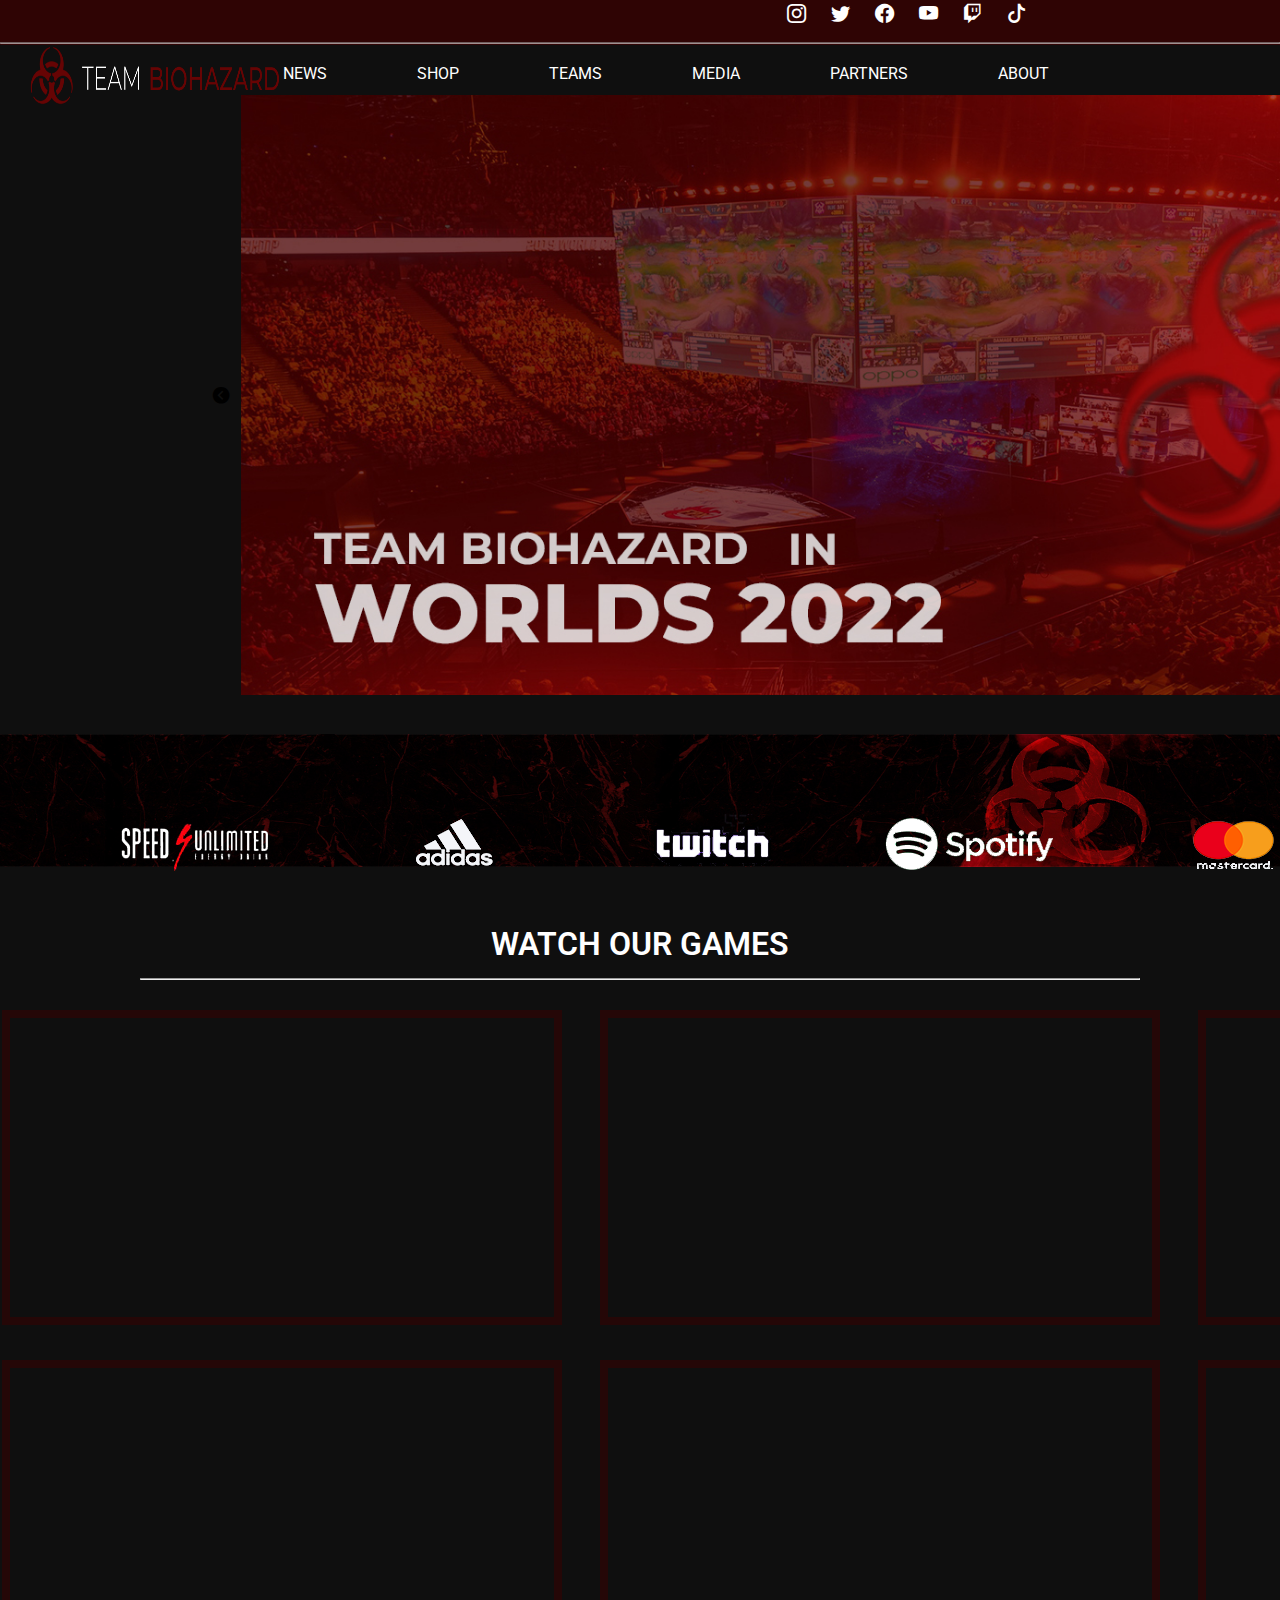
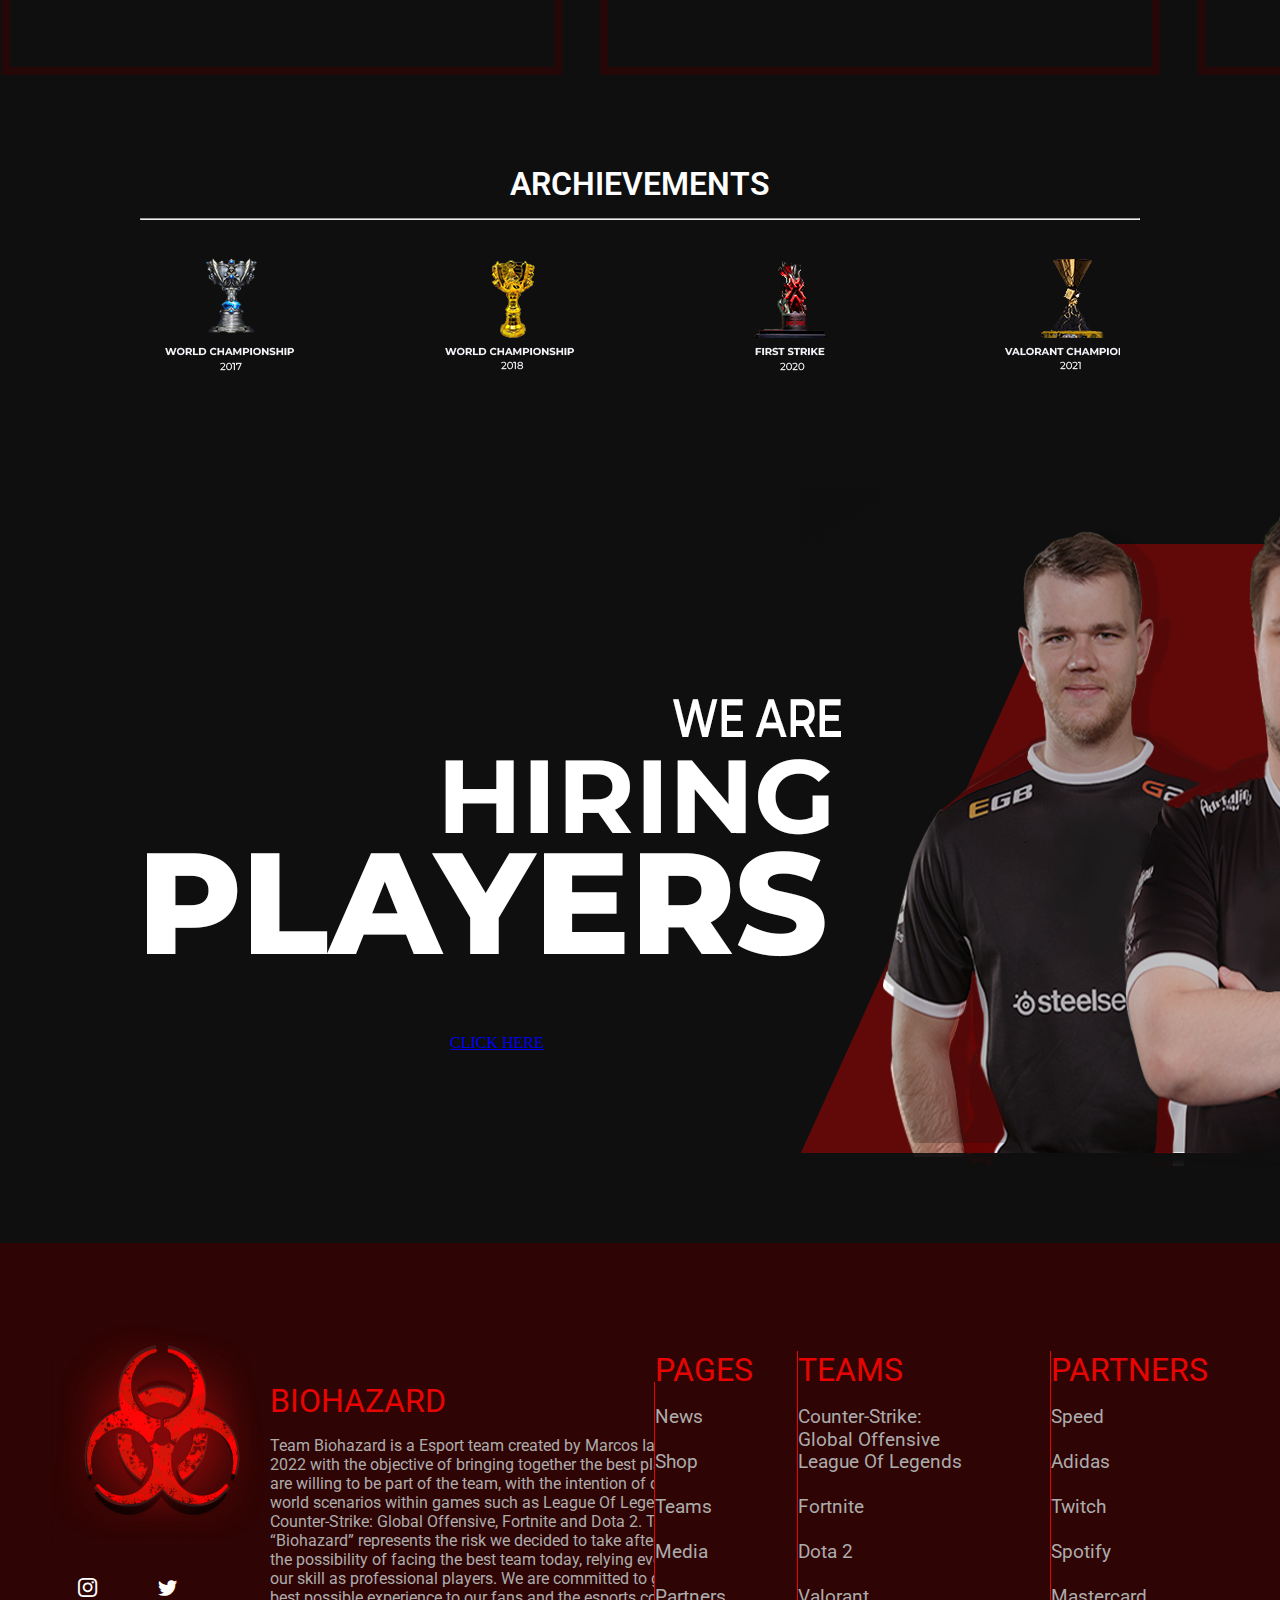
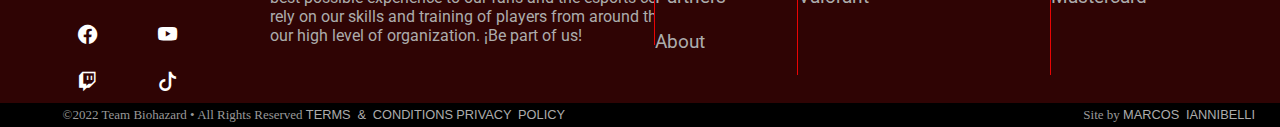
<file: index.html>
<!DOCTYPE html>
<html lang="en">
<head>
    <meta charset="UTF-8">
    <meta http-equiv="X-UA-Compatible" content="IE=edge">
    <meta name="viewport" content="width=device-width, initial-scale=1.0">
    <title>Team Biohazard</title>
    <!-- Bootstrap CSS only & ICONS -->
    <link rel="stylesheet" href="https://cdn.jsdelivr.net/npm/bootstrap-icons@1.8.3/font/bootstrap-icons.css">
    <link href="https://cdn.jsdelivr.net/npm/bootstrap@5.2.0-beta1/dist/css/bootstrap.min.css" rel="stylesheet" integrity="sha384-0evHe/X+R7YkIZDRvuzKMRqM+OrBnVFBL6DOitfPri4tjfHxaWutUpFmBp4vmVor" crossorigin="anonymous">
    <!-- GOOGLE FONTS -->
    <link rel="preconnect" href="https://fonts.googleapis.com">
    <link rel="preconnect" href="https://fonts.gstatic.com" crossorigin>
    <link href="https://fonts.googleapis.com/css2?family=Roboto:wght@500&display=swap" rel="stylesheet">
    <link href='https://unpkg.com/boxicons@2.1.2/css/boxicons.min.css' rel='stylesheet'>
    <link rel="preconnect" href="https://fonts.googleapis.com">
    <link rel="preconnect" href="https://fonts.gstatic.com" crossorigin>
    <link href="https://fonts.googleapis.com/css2?family=Roboto+Condensed:wght@300&display=swap" rel="stylesheet">
    <!-- Main CSS only -->  
<link rel="stylesheet" href="./main.css">
</head>
<body>
   
<header class="global-header-container">
 <div class="global-header-media">
    <div class="media">
<ul class="icons">
    <a href="https://www.instagram.com"><i class="bi bi-instagram"></i></a>
    <a href="https://twitter.com/?lang=es"><i class="bi bi-twitter"></i></a>
    <a href="https://www.facebook.com"><i class="bi bi-facebook"></i></a>
    <a href="https://www.youtube.com"><i class="bi bi-youtube"></i></a>
    <a href="https://www.twitch.tv"><i class="bi bi-twitch"></i></a>
    <a href="https://www.tiktok.com/"><i class="bi bi-tiktok"></i></a>
</ul>
     </div>
 </div>
<hr class="separate">
<div class="logocontainer">
<a class="aLogo" href="./index.html"><img class="logo" src="./imgs/Logo.png"></a>
</div>

<nav class="buttoms_menu">
    <ul class="ulMain">
        <li class="liMain"><a href="./news.html">NEWS</a></li>
        <li class="liMain"><a href="./shop.html">SHOP</a></li>
        <li class="liMain"><a href="./teams.html">TEAMS</a></li>
        <li class="liMain"><a href="./media.html">MEDIA</a></li>
        <li class="liMain"><a href="./partners.html">PARTNERS</a></li>
        <li class="liMain"><a href="./about.html">ABOUT</a></li>
    </ul>
</nav>
</header>

<section class="slider">
    <div class="slider__container container">
        <div class="slider__arrow"><i class='bx bxs-chevron-left-circle' id="before" ></i></div>

        <section class="slider__body slider__body--show" data-id="1">
            <figure class="slider__picture">
                <img src="./imgs/Banner1.jpg" class="slider__img">
            </figure>
        </section>

        <section class="slider__body" data-id="2">
            <figure class="slider__picture">
                <img src="./imgs/Banner2.jpg" class="slider__img">
            </figure>
        </section>

        <section class="slider__body" data-id="3">
            <figure class="slider__picture">
                <img src="./imgs/Banner3.jpg" class="slider__img">
            </figure>
        </section>

        

        <div class="slider__arrow"><i class='bx bxs-chevron-right-circle' id="next"></i></div>
    </div>
</section>

<article class="sponsor">
    <img src="./imgs/sponsors.jpg" class="sponsors__img">
    <div class="sponsors_container">
    <ul class="sponsors">
        <li class="imgsponsors"><img src="./imgs/sponsor1.png"></li>
        <li class="imgsponsors"><img src="./imgs/sponsor2.png"></li>
        <li class="imgsponsors"><img src="./imgs/sponsor3.png"></li>
        <li class="imgsponsors"><img src="./imgs/sponsor4.png"></li>
        <li class="imgsponsors"><img src="./imgs/sponsor5.png"></li>
    </ul>
    </div>
</article>

<section class="videos">
        <div class="videostext">
            <h3 class="h3text">WATCH OUR GAMES</h3>
        </div>
        <hr class="hrbody">
        <div class="videosyt">
            <div class="videosmedia_container">
            <iframe class="videosmedia" width="560" height="315" src="https://www.youtube.com/embed/iyttCuw_MFk" title="YouTube video player" frameborder="0" allow="accelerometer; autoplay; clipboard-write; encrypted-media; gyroscope; picture-in-picture" allowfullscreen></iframe>
            <iframe class="videosmedia" width="560" height="315" src="https://www.youtube.com/embed/XrDvR5a_db4" title="YouTube video player" frameborder="0" allow="accelerometer; autoplay; clipboard-write; encrypted-media; gyroscope; picture-in-picture" allowfullscreen></iframe>
            <iframe class="videosmedia" width="560" height="315" src="https://www.youtube.com/embed/yeUXmiZPs7c" title="YouTube video player" frameborder="0" allow="accelerometer; autoplay; clipboard-write; encrypted-media; gyroscope; picture-in-picture" allowfullscreen></iframe>
            <iframe class="videosmedia" width="560" height="315" src="https://www.youtube.com/embed/bXFlyx1qKwo" title="YouTube video player" frameborder="0" allow="accelerometer; autoplay; clipboard-write; encrypted-media; gyroscope; picture-in-picture" allowfullscreen></iframe>
            <iframe class="videosmedia" width="560" height="315" src="https://www.youtube.com/embed/EXuqhgghPuA" title="YouTube video player" frameborder="0" allow="accelerometer; autoplay; clipboard-write; encrypted-media; gyroscope; picture-in-picture" allowfullscreen></iframe>
            <iframe class="videosmedia" width="560" height="315" src="https://www.youtube.com/embed/iH3QfnxAT30" title="YouTube video player" frameborder="0" allow="accelerometer; autoplay; clipboard-write; encrypted-media; gyroscope; picture-in-picture" allowfullscreen></iframe>
            </div>
        </div>
</section>

<section class="archievements">
        <div class="archievementstext">
            <h3 class="h3text">ARCHIEVEMENTS</h3>
        </div>
        <hr class="hrbody">
        <div class="archievements_container">
            <div class="archievement_track">
                <div class="slidearchievement">
                    <img src="./imgs/Archievement1.png" class="archievementimg">
                </div>
                <div class="slidearchievement">
                    <img src="./imgs/Archievement2.png" class="archievementimg">
                </div>
                <div class="slidearchievement">
                    <img src="./imgs/Archievement3.png" class="archievementimg">
                </div>
                <div class="slidearchievement">
                    <img src="./imgs/Archievement4.png" class="archievementimg">
                </div>
                <div class="slidearchievement">
                    <img src="./imgs/Archievement5.png" class="archievementimg">
                </div>
                <div class="slidearchievement">
                    <img src="./imgs/Archievement6.png" class="archievementimg">
                </div>
                <div class="slidearchievement">
                    <img src="./imgs/Archievement7.png" class="archievementimg">
                </div>
                <div class="slidearchievement">
                    <img src="./imgs/Archievement8.png" class="archievementimg">
                </div>
                <div class="slidearchievement">
                    <img src="./imgs/Archievement9.png" class="archievementimg">
                </div>
                <div class="slidearchievement">
                    <img src="./imgs/Archievement10.png" class="archievementimg">
                </div>
            </div>
            </div>
        </div>
</section>

<section class="players">
    <div class="players_container">
        <img src="./imgs/hiringplayers.png">
        <div class="button_container">
            <a href="https://google.com.ar" class="btn btn-dark" role="button">CLICK HERE</a>
        </div>
    </div>
</section>

<footer class="footer">
    <div class="footer_main">
        <div class="footer_content">
            <div class="footer_logo">
            <img src="./imgs/logoform.png" class="logoform">
            <div class="mediafooter">
                <ul class="iconsfooter">
                    <a href="https://www.instagram.com"><i class="bi bi-instagram"></i></a>
                    <a href="https://twitter.com/?lang=es"><i class="bi bi-twitter"></i></a>
                    <a href="https://www.facebook.com"><i class="bi bi-facebook"></i></a>
                    <a href="https://www.youtube.com"><i class="bi bi-youtube"></i></a>
                    <a href="https://www.twitch.tv"><i class="bi bi-twitch"></i></a>
                    <a href="https://www.tiktok.com/"><i class="bi bi-tiktok"></i></a>
                </ul>
            </div>
            </div>
            <div class="footertext v-line">
                <h3 class="footertittle">BIOHAZARD</h3>
                <ul class="footerul">
                    <p>Team Biohazard is a Esport team created by Marcos Iannibelli in 2022 with the objective of bringing together the best players who are willing to be part of the team, with the intention of competing in world scenarios within games such as League Of Legends, Valorant, Counter-Strike: Global Offensive, Fortnite and Dota 2. 
                        The name “Biohazard” represents the risk we decided to take after looking for the possibility of facing the best team today, relying even more on our skill as professional players.  
                        We are committed to giving the best possible experience to our fans and the esports community, we rely on our skills and training of players from around the world and our high level of organization.
                        ¡Be part of us!</p>
                </ul>
            </div>
            <div class="footertext v-line">
                <h3 class="footertittle">PAGES</h3>
                <ul class="footerul">
                    <li><a href="./news.html">News</a></li>
                    <li><a href="./shop.html">Shop</a></li>
                    <li><a href="./teams.html">Teams</a></li>
                    <li><a href="./media.html">Media</a></li>
                    <li><a href="./partners.html">Partners</a></li>
                    <li><a href="./about.html">About</a></li>
                </ul>
            </div>
            <div class="footertext v-line">
                <h3 class="footertittle">TEAMS</h3>
                <ul class="footerul">
                    <li><a href="#">Counter-Strike: Global Offensive</a></li>
                    <li><a href="#">League Of Legends</a></li>
                    <li><a href="#">Fortnite</a></li>
                    <li><a href="#">Dota 2</a></li>
                    <li><a href="#">Valorant</a></li>
                    <li><a href="#"> </a></li>
                </ul>
            </div>
            <div class="footertext">
                <h3 class="footertittle">PARTNERS</h3>
                <ul class="footerul">
                    <li><a href="https://www.speed-unlimited.com.ar">Speed</a></li>
                    <li><a href="https://www.adidas.com.ar">Adidas</a></li>
                    <li><a href="https://www.twitch.tv">Twitch</a></li>
                    <li><a href="https://www.spotify.com">Spotify</a></li>
                    <li><a href="https://www.mastercard.com">Mastercard</a></li>
                    <li><a href="#"> </a></li>
                </ul>
            </div>
    </div>
</footer>

<div class="tail">
    <div class="tail_container">
        <div class="ptail">
    <p>
        <span>©2022 Team Biohazard • All Rights Reserved</span>
        <span><a href="https:/google.com">Terms & Conditions</a></span>
        <span><a href="https:/google.com">Privacy Policy</a></span>
    </p>
        </div>
        <div class="ptail2">
       <p><span>Site by <a href="https:/google.com.ar">Marcos Iannibelli</a></span></p>
        </div>
    </div>
</div>



    <!-- Main JavaScript  -->
<script src="./slider.js"></script>
    <!-- JavaScript Bundle with Popper -->
<script src="https://cdn.jsdelivr.net/npm/bootstrap@5.2.0-beta1/dist/js/bootstrap.bundle.min.js" integrity="sha384-pprn3073KE6tl6bjs2QrFaJGz5/SUsLqktiwsUTF55Jfv3qYSDhgCecCxMW52nD2" crossorigin="anonymous"></script>
</body>
</html>
</file>
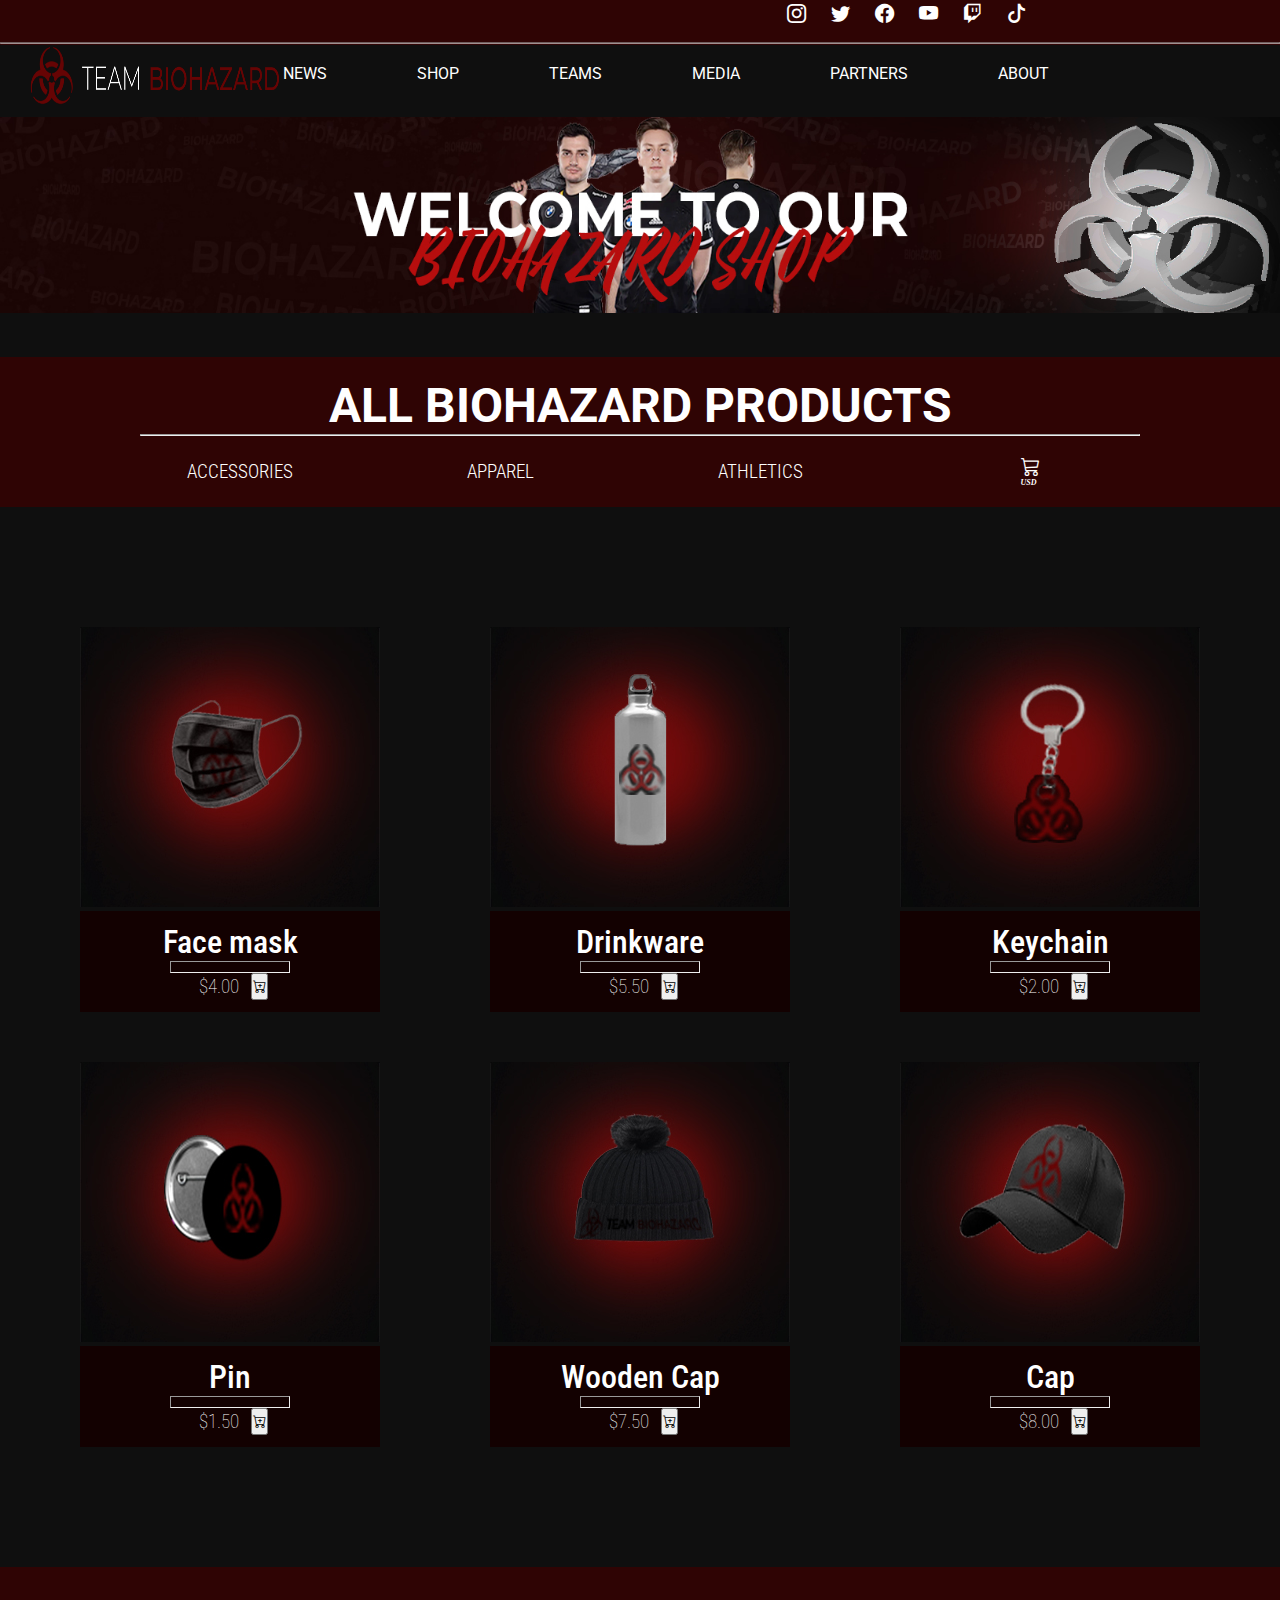
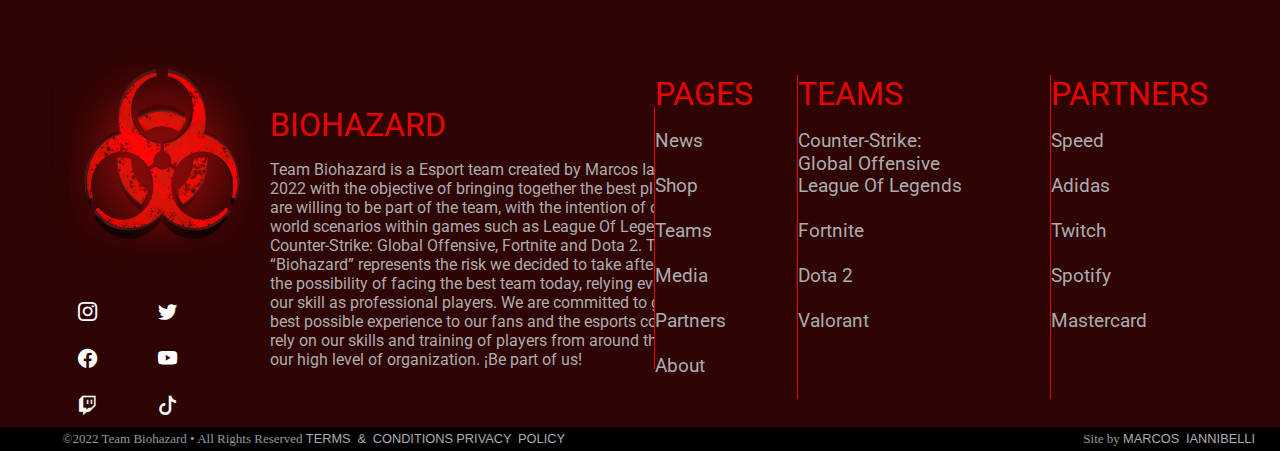
<file: products/accessories.html>
<!DOCTYPE html>
<html lang="en">
<head>
    <meta charset="UTF-8">
    <meta http-equiv="X-UA-Compatible" content="IE=edge">
    <meta name="viewport" content="width=device-width, initial-scale=1.0">
    <title>Accessories</title>
    <!-- Bootstrap CSS only & ICONS -->
    <link rel="stylesheet" href="https://cdn.jsdelivr.net/npm/bootstrap-icons@1.8.3/font/bootstrap-icons.css">
    <link href="https://cdn.jsdelivr.net/npm/bootstrap@5.2.0-beta1/dist/css/bootstrap.min.css" rel="stylesheet" integrity="sha384-0evHe/X+R7YkIZDRvuzKMRqM+OrBnVFBL6DOitfPri4tjfHxaWutUpFmBp4vmVor" crossorigin="anonymous">
    <!-- GOOGLE FONTS -->
    <link rel="preconnect" href="https://fonts.googleapis.com">
    <link rel="preconnect" href="https://fonts.gstatic.com" crossorigin>
    <link href="https://fonts.googleapis.com/css2?family=Roboto:wght@500&display=swap" rel="stylesheet">
    <link href='https://unpkg.com/boxicons@2.1.2/css/boxicons.min.css' rel='stylesheet'>
    <link rel="preconnect" href="https://fonts.googleapis.com">
    <link rel="preconnect" href="https://fonts.gstatic.com" crossorigin>
    <link href="https://fonts.googleapis.com/css2?family=Roboto+Condensed:wght@300&display=swap" rel="stylesheet">
    <!-- Main CSS only -->  
<link rel="stylesheet" href="../main.css">
</head>
<body>
   
<header class="global-header-container">
 <div class="global-header-media">
    <div class="media">
<ul class="icons">
    <a href="https://www.instagram.com"><i class="bi bi-instagram"></i></a>
    <a href="https://twitter.com/?lang=es"><i class="bi bi-twitter"></i></a>
    <a href="https://www.facebook.com"><i class="bi bi-facebook"></i></a>
    <a href="https://www.youtube.com"><i class="bi bi-youtube"></i></a>
    <a href="https://www.twitch.tv"><i class="bi bi-twitch"></i></a>
    <a href="https://www.tiktok.com/"><i class="bi bi-tiktok"></i></a>
</ul>
     </div>
 </div>
<hr class="separate">
<div class="logocontainer">
<a class="aLogo" href="../index.html"><img class="logo" src="../imgs/Logo.png"></a>
</div>

<nav class="buttoms_menu">
    <ul class="ulMain">
        <li class="liMain"><a href="../news.html">NEWS</a></li>
        <li class="liMain"><a href="../shop.html">SHOP</a></li>
        <li class="liMain"><a href="../teams.html">TEAMS</a></li>
        <li class="liMain"><a href="../media.html">MEDIA</a></li>
        <li class="liMain"><a href="../partners.html">PARTNERS</a></li>
        <li class="liMain"><a href="../about.html">ABOUT</a></li>
    </ul>
</nav>
</header>

<section class="preshop">
    <div class="shopimg">
        <img src="../imgs/Preshop.jpg">
    </div>
</section>

<section class="shop">
    <div class="shop_container">
        <div class="prefilter">
            <h2>ALL BIOHAZARD PRODUCTS</h2>
            <hr class="hrbody">
        </div>

        <div class="filter">
            <a class="type_filter" href="../products/accessories.html">ACCESSORIES</a>
            <a class="type_filter" href="../products/apparel.html">APPAREL</a>
            <a class="type_filter" href="../products/athletics.html">ATHLETICS</a>

 
            <div class="minicart">
                <i class="bi bi-cart3"><h4>USD</h4></i>
            </div>
        </div>
        
    </div>
</section>

<main class="products">
    <ul class="ulProducts">
            <li class="prodductimg">
                <div class="hiddencontent2">
                    <h4>Stay safe and cool with an BZ face mask.</h4>
                    <h4>100% Polyester inlayed with cotton</h4>
                    <h4>Adjustable string straps on each size</h4>
                    <h4>One size fits all</h4>
                    <h4>Stays on while talking</h4>
                </div>
            <img src="../imgs/Facemask.jpg">
            <div class="tittleproduct">
                <h2>Face mask</h2>
                <hr class="hrshop">
                <div class="price">
                <h4>$4.00</h4>
                <button type="button" class="btn btn-dark"><i class="bi bi-cart-plus"></i></button>
                </div>
            </div>
        </li>
        <li class="prodductimg">
            <div class="hiddencontent2">
                <h4>High quality drinkware.</h4>
                <h4>Include BZ Esports logo</h4>
                <h4>Metal and soft PVC</h4>
                <h4>Customizable color</h4>
            </div>
            <img src="../imgs/Drinkware.jpg">
            <div class="tittleproduct">
                <h2>Drinkware</h2>
                <hr class="hrshop">
                <div class="price">
                <h4>$5.50</h4>
                <button type="button" class="btn btn-dark"><i class="bi bi-cart-plus"></i></button>
                </div>
            </div>
        </li>
        <li class="prodductimg">
            <div class="hiddencontent2">
                <h4>High quality keychain.</h4>
                <h4>Include BZ Esports logo</h4>
                <h4>Metal and soft PVC</h4>
                <h4>Customizable color</h4>
            </div>
            <img src="../imgs/Keychain.jpg">
            <div class="tittleproduct">
                <h2>Keychain</h2>
                <hr class="hrshop">
                <div class="price">
                <h4>$2.00</h4>
                <button type="button" class="btn btn-dark"><i class="bi bi-cart-plus"></i></button>
                </div>
            </div>
        </li>
        <li class="prodductimg">
            <div class="hiddencontent2">
                <h4>High quality pin.</h4>
                <h4>Include BZ Esports logo</h4>
                <h4>Metal and soft PVC</h4>
                <h4>Customizable color</h4>
            </div>
            <img src="../imgs/Pin.jpg">
            <div class="tittleproduct">
                <h2>Pin</h2>
                <hr class="hrshop">
                <div class="price">
                <h4>$1.50</h4>
                <button type="button" class="btn btn-dark"><i class="bi bi-cart-plus"></i></button>
                </div>
            </div>
        </li>
        <li class="prodductimg">
            <div class="hiddencontent2">
                <h4>Keep your head warm by this wooden cap in pure sunflower softness!</h4>
                <h4>Everyone deserves its own daily dose of OG love. They’re so comfy!</h4>
                <h4>Made with cotton</h4>
                <h4>Universal size</h4>
            </div>
            <img src="../imgs/Wooden cap.jpg">
            <div class="tittleproduct">
                <h2>Wooden Cap</h2>
                <hr class="hrshop">
                <div class="price">
                <h4>$7.50</h4>
                <button type="button" class="btn btn-dark"><i class="bi bi-cart-plus"></i></button>
                </div>
            </div>
        </li>
        <li class="prodductimg">
            <div class="hiddencontent2">
                <h4>Enjoy our cap that we use to play in summer!</h4>
                <h4>Laser perforations strategically optimize breathability on the front and side panels</h4>
                <h4>Made with recycled polyester fibers</h4>
                <h4>Adjustable size</h4>
            </div>
            <img src="../imgs/Cap.jpg">
            <div class="tittleproduct">
                <h2>Cap</h2>
                <hr class="hrshop">
                <div class="price">
                <h4>$8.00</h4>
                <button type="button" class="btn btn-dark"><i class="bi bi-cart-plus"></i></button>
                </div>
            </div>
        </li>
    </ul>
</main>

<footer class="footer">
    <div class="footer_main">
        <div class="footer_content">
            <div class="footer_logo">
            <img src="../imgs/logoform.png" class="logoform">
            <div class="mediafooter">
                <ul class="iconsfooter">
                    <a href="https://www.instagram.com"><i class="bi bi-instagram"></i></a>
                    <a href="https://twitter.com/?lang=es"><i class="bi bi-twitter"></i></a>
                    <a href="https://www.facebook.com"><i class="bi bi-facebook"></i></a>
                    <a href="https://www.youtube.com"><i class="bi bi-youtube"></i></a>
                    <a href="https://www.twitch.tv"><i class="bi bi-twitch"></i></a>
                    <a href="https://www.tiktok.com/"><i class="bi bi-tiktok"></i></a>
                </ul>
            </div>
            </div>
            <div class="footertext v-line">
                <h3 class="footertittle">BIOHAZARD</h3>
                <ul class="footerul">
                    <p>Team Biohazard is a Esport team created by Marcos Iannibelli in 2022 with the objective of bringing together the best players who are willing to be part of the team, with the intention of competing in world scenarios within games such as League Of Legends, Valorant, Counter-Strike: Global Offensive, Fortnite and Dota 2. 
                        The name “Biohazard” represents the risk we decided to take after looking for the possibility of facing the best team today, relying even more on our skill as professional players.  
                        We are committed to giving the best possible experience to our fans and the esports community, we rely on our skills and training of players from around the world and our high level of organization.
                        ¡Be part of us!</p>
                </ul>
            </div>
            <div class="footertext v-line">
                <h3 class="footertittle">PAGES</h3>
                <ul class="footerul">
                    <li><a href="../news.html">News</a></li>
                    <li><a href="../shop.html">Shop</a></li>
                    <li><a href="../teams.html">Teams</a></li>
                    <li><a href="../media.html">Media</a></li>
                    <li><a href="../partners.html">Partners</a></li>
                    <li><a href="../about.html">About</a></li>
                </ul>
            </div>
            <div class="footertext v-line">
                <h3 class="footertittle">TEAMS</h3>
                <ul class="footerul">
                    <li><a href="#">Counter-Strike: Global Offensive</a></li>
                    <li><a href="#">League Of Legends</a></li>
                    <li><a href="#">Fortnite</a></li>
                    <li><a href="#">Dota 2</a></li>
                    <li><a href="#">Valorant</a></li>
                    <li><a href="#"> </a></li>
                </ul>
            </div>
            <div class="footertext">
                <h3 class="footertittle">PARTNERS</h3>
                <ul class="footerul">
                    <li><a href="https://www.speed-unlimited.com.ar">Speed</a></li>
                    <li><a href="https://www.adidas.com.ar">Adidas</a></li>
                    <li><a href="https://www.twitch.tv">Twitch</a></li>
                    <li><a href="https://www.spotify.com">Spotify</a></li>
                    <li><a href="https://www.mastercard.com">Mastercard</a></li>
                    <li><a href="#"> </a></li>
                </ul>
            </div>
    </div>
</footer>

<div class="tail">
    <div class="tail_container">
        <div class="ptail">
    <p>
        <span>©2022 Team Biohazard • All Rights Reserved</span>
        <span><a href="#">Terms & Conditions</a></span>
        <span><a href="#">Privacy Policy</a></span>
    </p>
        </div>
        <div class="ptail2">
       <p><span>Site by <a href="#">Marcos Iannibelli</a></span></p>
        </div>
    </div>
</div>


    <!-- Main JavaScript  -->
<script src="../slider.js"></script>
    <!-- JavaScript Bundle with Popper -->
<script src="https://cdn.jsdelivr.net/npm/bootstrap@5.2.0-beta1/dist/js/bootstrap.bundle.min.js" integrity="sha384-pprn3073KE6tl6bjs2QrFaJGz5/SUsLqktiwsUTF55Jfv3qYSDhgCecCxMW52nD2" crossorigin="anonymous"></script>
</body>
</html>
</file>
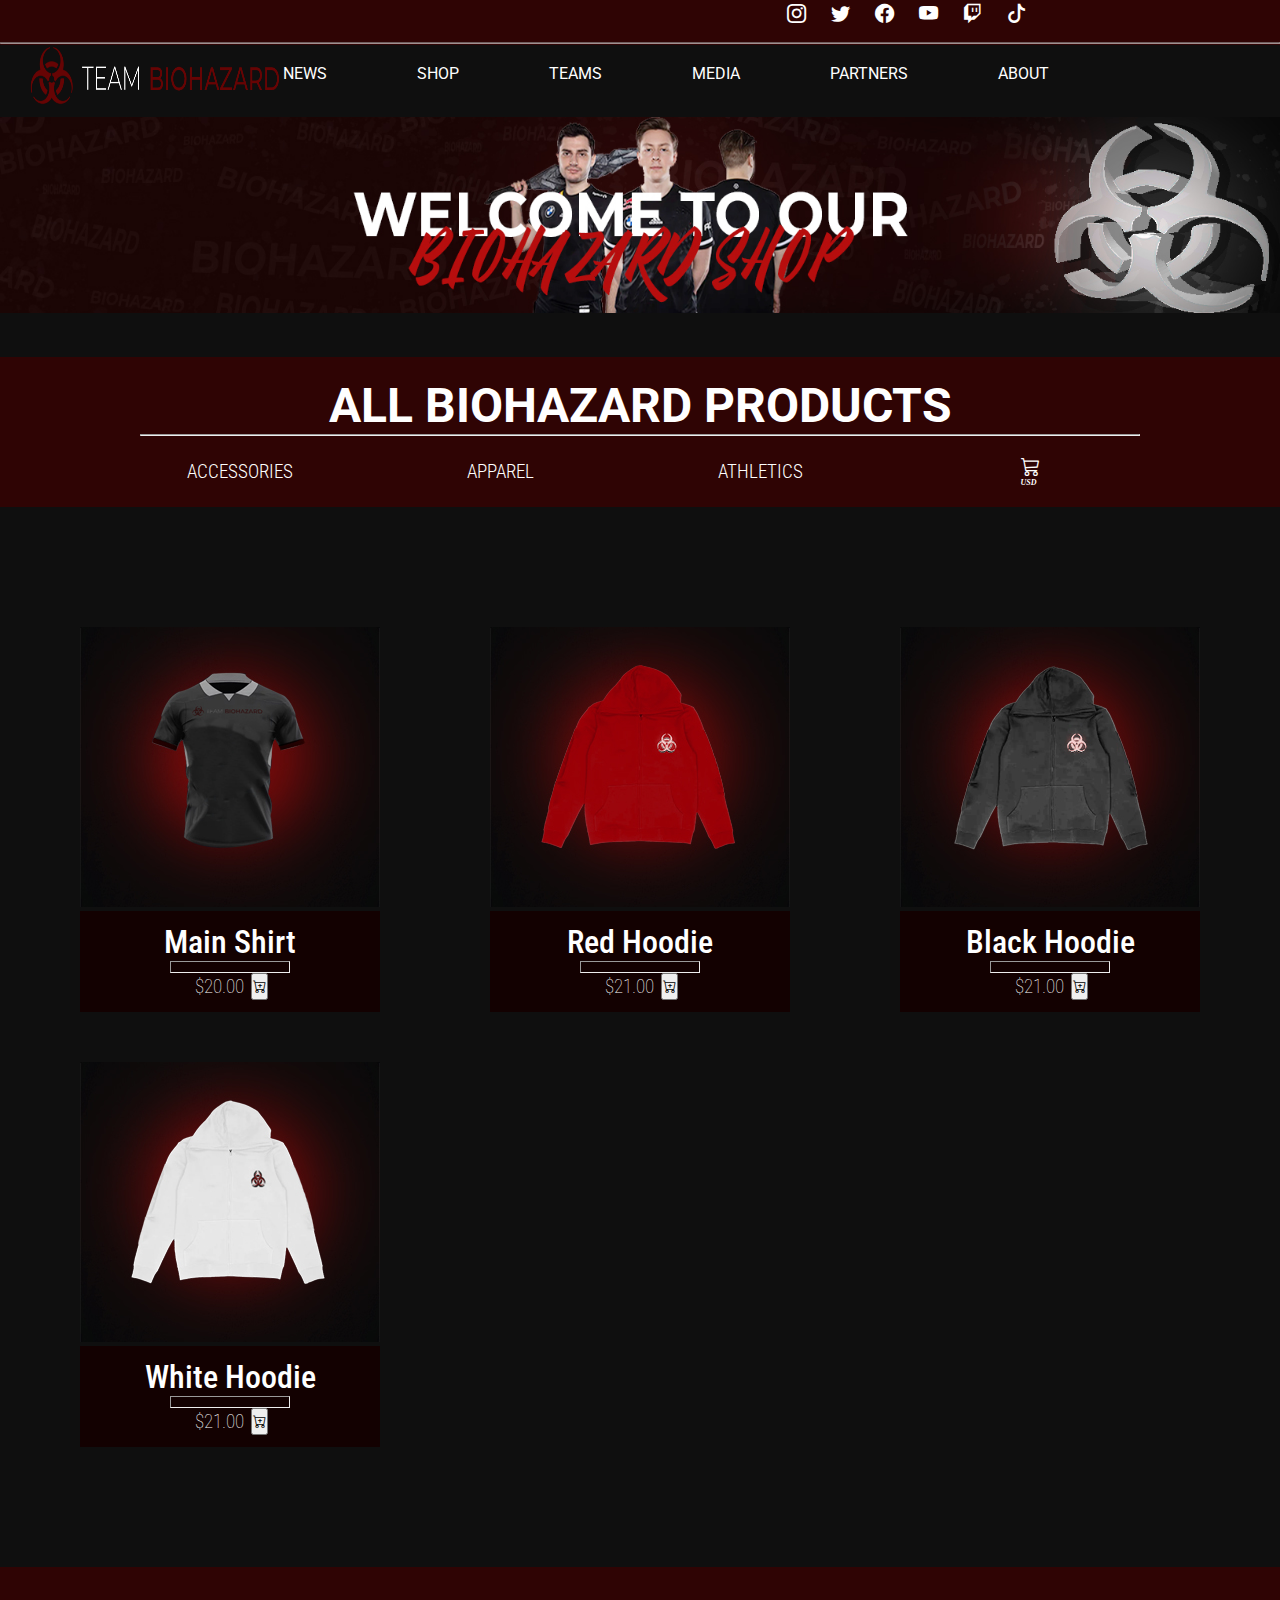
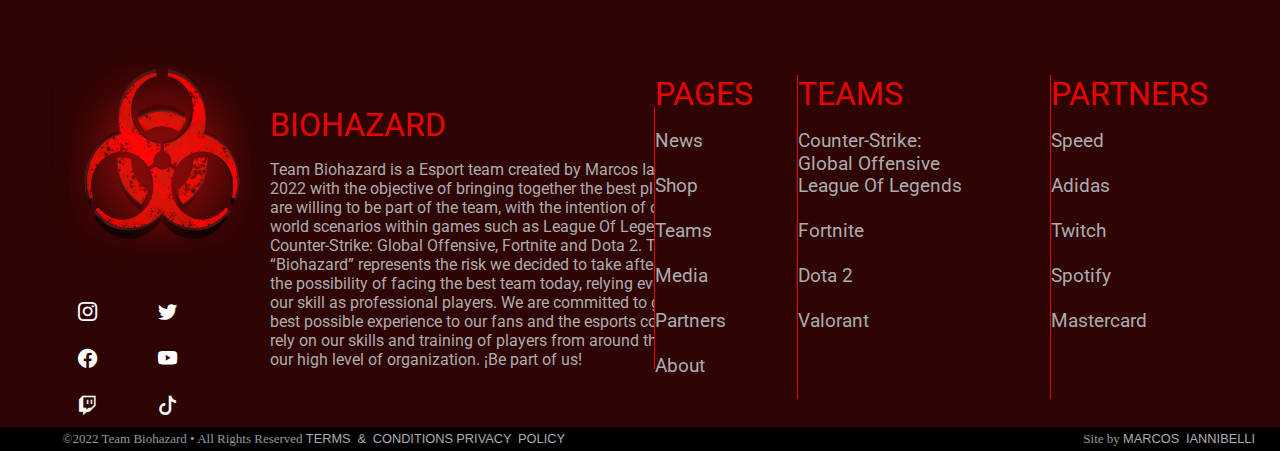
<file: products/apparel.html>
<!DOCTYPE html>
<html lang="en">
<head>
    <meta charset="UTF-8">
    <meta http-equiv="X-UA-Compatible" content="IE=edge">
    <meta name="viewport" content="width=device-width, initial-scale=1.0">
    <title>Apparel</title>
    <!-- Bootstrap CSS only & ICONS -->
    <link rel="stylesheet" href="https://cdn.jsdelivr.net/npm/bootstrap-icons@1.8.3/font/bootstrap-icons.css">
    <link href="https://cdn.jsdelivr.net/npm/bootstrap@5.2.0-beta1/dist/css/bootstrap.min.css" rel="stylesheet" integrity="sha384-0evHe/X+R7YkIZDRvuzKMRqM+OrBnVFBL6DOitfPri4tjfHxaWutUpFmBp4vmVor" crossorigin="anonymous">
    <!-- GOOGLE FONTS -->
    <link rel="preconnect" href="https://fonts.googleapis.com">
    <link rel="preconnect" href="https://fonts.gstatic.com" crossorigin>
    <link href="https://fonts.googleapis.com/css2?family=Roboto:wght@500&display=swap" rel="stylesheet">
    <link href='https://unpkg.com/boxicons@2.1.2/css/boxicons.min.css' rel='stylesheet'>
    <link rel="preconnect" href="https://fonts.googleapis.com">
    <link rel="preconnect" href="https://fonts.gstatic.com" crossorigin>
    <link href="https://fonts.googleapis.com/css2?family=Roboto+Condensed:wght@300&display=swap" rel="stylesheet">
    <!-- Main CSS only -->  
<link rel="stylesheet" href="../main.css">
</head>
<body>
   
<header class="global-header-container">
 <div class="global-header-media">
    <div class="media">
<ul class="icons">
    <a href="https://www.instagram.com"><i class="bi bi-instagram"></i></a>
    <a href="https://twitter.com/?lang=es"><i class="bi bi-twitter"></i></a>
    <a href="https://www.facebook.com"><i class="bi bi-facebook"></i></a>
    <a href="https://www.youtube.com"><i class="bi bi-youtube"></i></a>
    <a href="https://www.twitch.tv"><i class="bi bi-twitch"></i></a>
    <a href="https://www.tiktok.com/"><i class="bi bi-tiktok"></i></a>
</ul>
     </div>
 </div>
<hr class="separate">
<div class="logocontainer">
<a class="aLogo" href="../index.html"><img class="logo" src="../imgs/Logo.png"></a>
</div>

<nav class="buttoms_menu">
    <ul class="ulMain">
        <li class="liMain"><a href="../news.html">NEWS</a></li>
        <li class="liMain"><a href="../shop.html">SHOP</a></li>
        <li class="liMain"><a href="../teams.html">TEAMS</a></li>
        <li class="liMain"><a href="../media.html">MEDIA</a></li>
        <li class="liMain"><a href="../partners.html">PARTNERS</a></li>
        <li class="liMain"><a href="../about.html">ABOUT</a></li>
    </ul>
</nav>
</header>

<section class="preshop">
    <div class="shopimg">
        <img src="../imgs/Preshop.jpg">
    </div>
</section>

<section class="shop">
    <div class="shop_container">
        <div class="prefilter">
            <h2>ALL BIOHAZARD PRODUCTS</h2>
            <hr class="hrbody">
        </div>

        <div class="filter">
            <a class="type_filter" href="../products/accessories.html">ACCESSORIES</a>
            <a class="type_filter" href="../products/apparel.html">APPAREL</a>
            <a class="type_filter" href="../products/athletics.html">ATHLETICS</a>

 
            <div class="minicart">
                <i class="bi bi-cart3"><h4>USD</h4></i>
            </div>
        </div>
        
    </div>
</section>

<main class="products">
    <ul class="ulProducts">
        <li class="prodductimg">
            <div class="hiddencontent">
                <h3>SIZE</h3>
                <h3>H</h3>
                <h3>W</h3>
                <h4>S</h4>
                <h4>64cm</h4>
                <h4>44cm</h4>
                <h4>M</h4>
                <h4>66cm</h4>
                <h4>46cm</h4>
                <h4>L</h4>
                <h4>68cm</h4>
                <h4>49cm</h4>
                <h4>XL</h4>
                <h4>70cm</h4>
                <h4>52cm</h4>
                <h4>XXL</h4>
                <h4>75cm</h4>
                <h4>56cm</h4>
            </div>
            <img src="../imgs/Shirt.jpg">
            <div class="tittleproduct">
                <h2>Main Shirt</h2>
                <hr class="hrshop">
                <div class="price">
                <h4>$20.00</h4>
                <button type="button" class="btn btn-dark"><i class="bi bi-cart-plus"></i></button>
                </div>
            </div>
        </li>
        <li class="prodductimg">
            <div class="hiddencontent">
                <h3>SIZE</h3>
                <h3>H</h3>
                <h3>W</h3>
                <h4>S</h4>
                <h4>68cm</h4>
                <h4>56cm</h4>
                <h4>M</h4>
                <h4>70cm</h4>
                <h4>58cm</h4>
                <h4>L</h4>
                <h4>73cm</h4>
                <h4>60cm</h4>
                <h4>XL</h4>
                <h4>76cm</h4>
                <h4>62cm</h4>
                <h4>XXL</h4>
                <h4>79cm</h4>
                <h4>64cm</h4>
            </div>
            <img src="../imgs/RedHoodie.jpg">
            <div class="tittleproduct">
                <h2>Red Hoodie</h2>
                <hr class="hrshop">
                <div class="price">
                <h4>$21.00</h4>
                <button type="button" class="btn btn-dark"><i class="bi bi-cart-plus"></i></button>
                </div>
            </div>
        </li>
        <li class="prodductimg">
            <div class="hiddencontent">
                <h3>SIZE</h3>
                <h3>H</h3>
                <h3>W</h3>
                <h4>S</h4>
                <h4>68cm</h4>
                <h4>56cm</h4>
                <h4>M</h4>
                <h4>70cm</h4>
                <h4>58cm</h4>
                <h4>L</h4>
                <h4>73cm</h4>
                <h4>60cm</h4>
                <h4>XL</h4>
                <h4>76cm</h4>
                <h4>62cm</h4>
                <h4>XXL</h4>
                <h4>79cm</h4>
                <h4>64cm</h4>
            </div>
            <img src="../imgs/BlackHoodie.jpg">
            <div class="tittleproduct">
                <h2>Black Hoodie</h2>
                <hr class="hrshop">
                <div class="price">
                <h4>$21.00</h4>
                <button type="button" class="btn btn-dark"><i class="bi bi-cart-plus"></i></button>
                </div>
            </div>
        </li>
        <li class="prodductimg">
            <div class="hiddencontent">
                <h3>SIZE</h3>
                <h3>H</h3>
                <h3>W</h3>
                <h4>S</h4>
                <h4>68cm</h4>
                <h4>56cm</h4>
                <h4>M</h4>
                <h4>70cm</h4>
                <h4>58cm</h4>
                <h4>L</h4>
                <h4>73cm</h4>
                <h4>60cm</h4>
                <h4>XL</h4>
                <h4>76cm</h4>
                <h4>62cm</h4>
                <h4>XXL</h4>
                <h4>79cm</h4>
                <h4>64cm</h4>
            </div>
            <img src="../imgs/WhiteHoodie.jpg">
            <div class="tittleproduct">
                <h2>White Hoodie</h2>
                <hr class="hrshop">
                <div class="price">
                <h4>$21.00</h4>
                <button type="button" class="btn btn-dark"><i class="bi bi-cart-plus"></i></button>
                </div>
            </div>
        </li>
    </ul>
</main>

<footer class="footer">
    <div class="footer_main">
        <div class="footer_content">
            <div class="footer_logo">
            <img src="../imgs/logoform.png" class="logoform">
            <div class="mediafooter">
                <ul class="iconsfooter">
                    <a href="https://www.instagram.com"><i class="bi bi-instagram"></i></a>
                    <a href="https://twitter.com/?lang=es"><i class="bi bi-twitter"></i></a>
                    <a href="https://www.facebook.com"><i class="bi bi-facebook"></i></a>
                    <a href="https://www.youtube.com"><i class="bi bi-youtube"></i></a>
                    <a href="https://www.twitch.tv"><i class="bi bi-twitch"></i></a>
                    <a href="https://www.tiktok.com/"><i class="bi bi-tiktok"></i></a>
                </ul>
            </div>
            </div>
            <div class="footertext v-line">
                <h3 class="footertittle">BIOHAZARD</h3>
                <ul class="footerul">
                    <p>Team Biohazard is a Esport team created by Marcos Iannibelli in 2022 with the objective of bringing together the best players who are willing to be part of the team, with the intention of competing in world scenarios within games such as League Of Legends, Valorant, Counter-Strike: Global Offensive, Fortnite and Dota 2. 
                        The name “Biohazard” represents the risk we decided to take after looking for the possibility of facing the best team today, relying even more on our skill as professional players.  
                        We are committed to giving the best possible experience to our fans and the esports community, we rely on our skills and training of players from around the world and our high level of organization.
                        ¡Be part of us!</p>
                </ul>
            </div>
            <div class="footertext v-line">
                <h3 class="footertittle">PAGES</h3>
                <ul class="footerul">
                    <li><a href="../news.html">News</a></li>
                    <li><a href="../shop.html">Shop</a></li>
                    <li><a href="../teams.html">Teams</a></li>
                    <li><a href="../media.html">Media</a></li>
                    <li><a href="../partners.html">Partners</a></li>
                    <li><a href="../about.html">About</a></li>
                </ul>
            </div>
            <div class="footertext v-line">
                <h3 class="footertittle">TEAMS</h3>
                <ul class="footerul">
                    <li><a href="#">Counter-Strike: Global Offensive</a></li>
                    <li><a href="#">League Of Legends</a></li>
                    <li><a href="#">Fortnite</a></li>
                    <li><a href="#">Dota 2</a></li>
                    <li><a href="#">Valorant</a></li>
                    <li><a href="#"> </a></li>
                </ul>
            </div>
            <div class="footertext">
                <h3 class="footertittle">PARTNERS</h3>
                <ul class="footerul">
                    <li><a href="https://www.speed-unlimited.com.ar">Speed</a></li>
                    <li><a href="https://www.adidas.com.ar">Adidas</a></li>
                    <li><a href="https://www.twitch.tv">Twitch</a></li>
                    <li><a href="https://www.spotify.com">Spotify</a></li>
                    <li><a href="https://www.mastercard.com">Mastercard</a></li>
                    <li><a href="#"> </a></li>
                </ul>
            </div>
    </div>
</footer>

<div class="tail">
    <div class="tail_container">
        <div class="ptail">
    <p>
        <span>©2022 Team Biohazard • All Rights Reserved</span>
        <span><a href="#">Terms & Conditions</a></span>
        <span><a href="#">Privacy Policy</a></span>
    </p>
        </div>
        <div class="ptail2">
       <p><span>Site by <a href="#">Marcos Iannibelli</a></span></p>
        </div>
    </div>
</div>

    <!-- Main JavaScript  -->
<script src="../slider.js"></script>
    <!-- JavaScript Bundle with Popper -->
<script src="https://cdn.jsdelivr.net/npm/bootstrap@5.2.0-beta1/dist/js/bootstrap.bundle.min.js" integrity="sha384-pprn3073KE6tl6bjs2QrFaJGz5/SUsLqktiwsUTF55Jfv3qYSDhgCecCxMW52nD2" crossorigin="anonymous"></script>
</body>
</html>
</file>
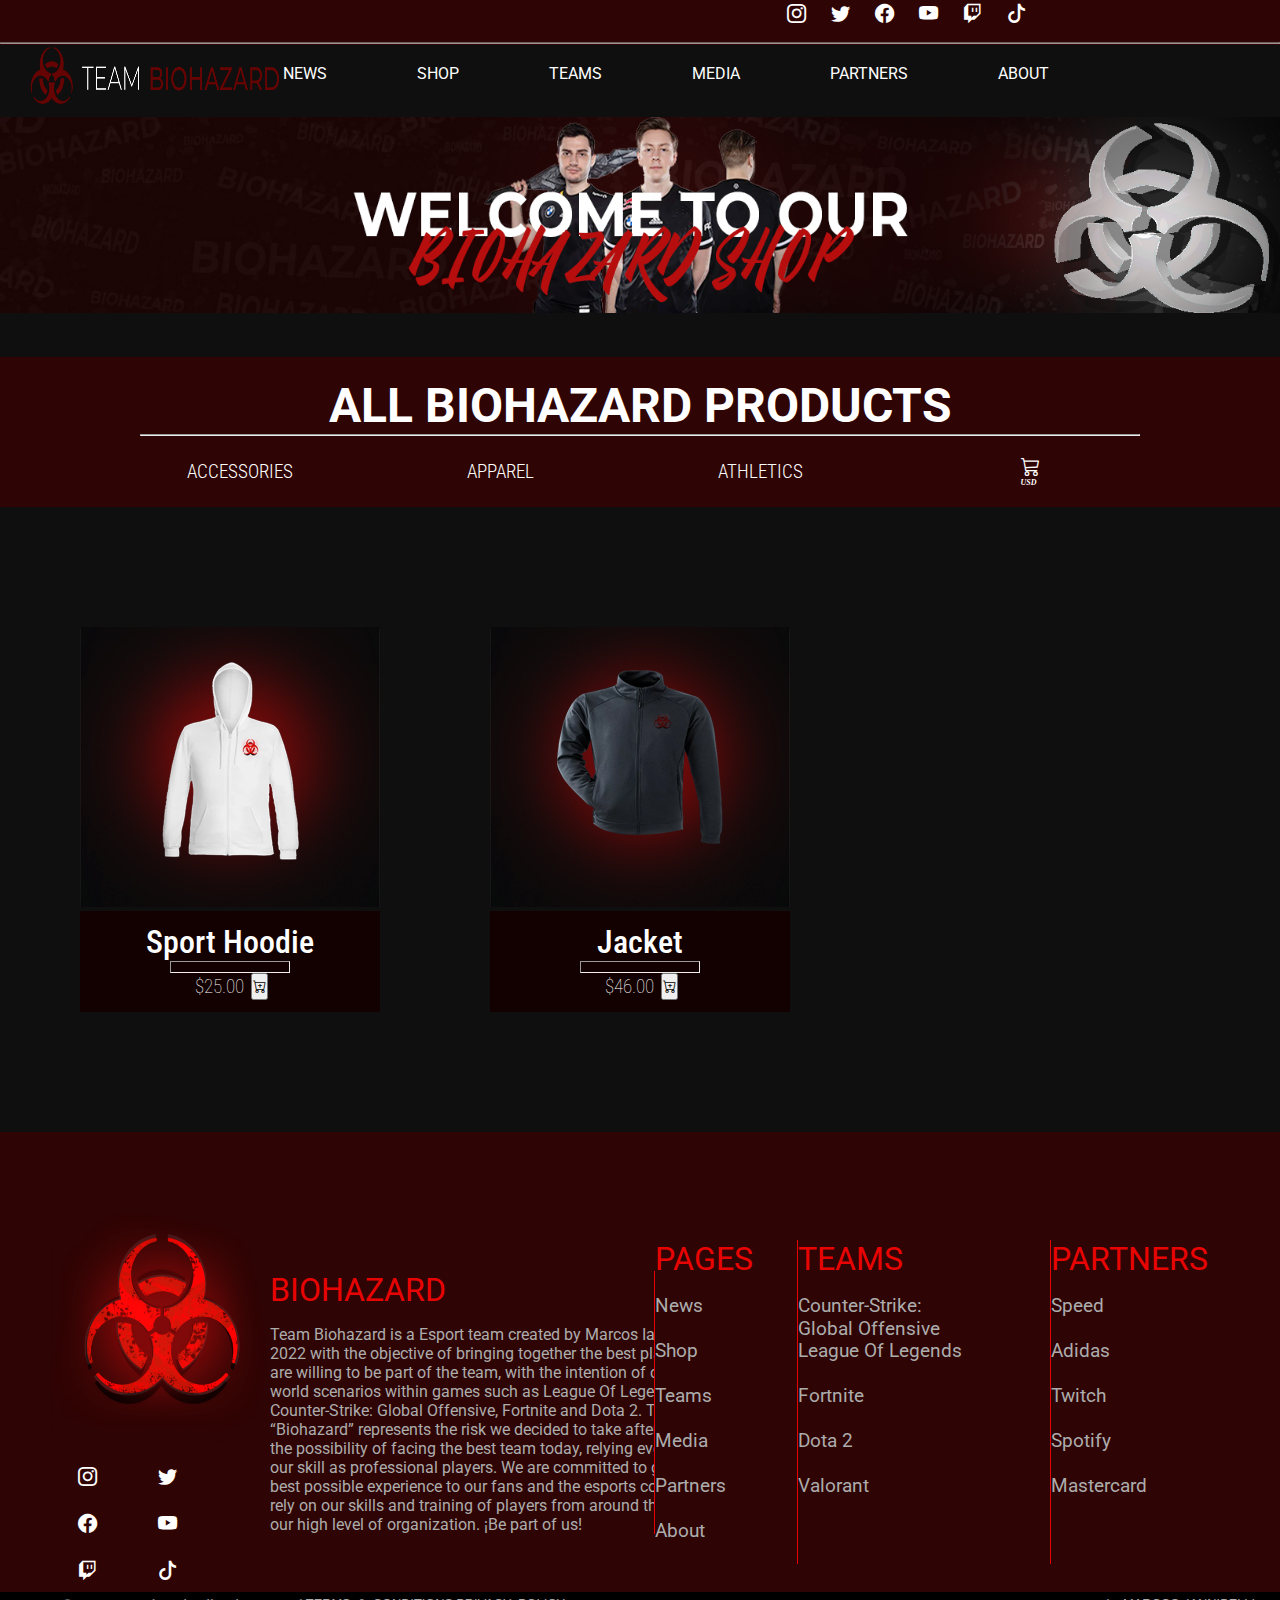
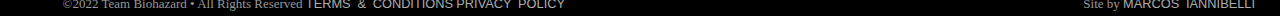
<file: products/athletics.html>
<!DOCTYPE html>
<html lang="en">
<head>
    <meta charset="UTF-8">
    <meta http-equiv="X-UA-Compatible" content="IE=edge">
    <meta name="viewport" content="width=device-width, initial-scale=1.0">
    <title>Athletics</title>
    <!-- Bootstrap CSS only & ICONS -->
    <link rel="stylesheet" href="https://cdn.jsdelivr.net/npm/bootstrap-icons@1.8.3/font/bootstrap-icons.css">
    <link href="https://cdn.jsdelivr.net/npm/bootstrap@5.2.0-beta1/dist/css/bootstrap.min.css" rel="stylesheet" integrity="sha384-0evHe/X+R7YkIZDRvuzKMRqM+OrBnVFBL6DOitfPri4tjfHxaWutUpFmBp4vmVor" crossorigin="anonymous">
    <!-- GOOGLE FONTS -->
    <link rel="preconnect" href="https://fonts.googleapis.com">
    <link rel="preconnect" href="https://fonts.gstatic.com" crossorigin>
    <link href="https://fonts.googleapis.com/css2?family=Roboto:wght@500&display=swap" rel="stylesheet">
    <link href='https://unpkg.com/boxicons@2.1.2/css/boxicons.min.css' rel='stylesheet'>
    <link rel="preconnect" href="https://fonts.googleapis.com">
    <link rel="preconnect" href="https://fonts.gstatic.com" crossorigin>
    <link href="https://fonts.googleapis.com/css2?family=Roboto+Condensed:wght@300&display=swap" rel="stylesheet">
    <!-- Main CSS only -->  
<link rel="stylesheet" href="../main.css">
</head>
<body>
   
<header class="global-header-container">
 <div class="global-header-media">
    <div class="media">
<ul class="icons">
    <a href="https://www.instagram.com"><i class="bi bi-instagram"></i></a>
    <a href="https://twitter.com/?lang=es"><i class="bi bi-twitter"></i></a>
    <a href="https://www.facebook.com"><i class="bi bi-facebook"></i></a>
    <a href="https://www.youtube.com"><i class="bi bi-youtube"></i></a>
    <a href="https://www.twitch.tv"><i class="bi bi-twitch"></i></a>
    <a href="https://www.tiktok.com/"><i class="bi bi-tiktok"></i></a>
</ul>
     </div>
 </div>
<hr class="separate">
<div class="logocontainer">
<a class="aLogo" href="../index.html"><img class="logo" src="../imgs/Logo.png"></a>
</div>

<nav class="buttoms_menu">
    <ul class="ulMain">
        <li class="liMain"><a href="../news.html">NEWS</a></li>
        <li class="liMain"><a href="../shop.html">SHOP</a></li>
        <li class="liMain"><a href="../teams.html">TEAMS</a></li>
        <li class="liMain"><a href="../media.html">MEDIA</a></li>
        <li class="liMain"><a href="../partners.html">PARTNERS</a></li>
        <li class="liMain"><a href="../about.html">ABOUT</a></li>
    </ul>
</nav>
</header>

<section class="preshop">
    <div class="shopimg">
        <img src="../imgs/Preshop.jpg">
    </div>
</section>

<section class="shop">
    <div class="shop_container">
        <div class="prefilter">
            <h2>ALL BIOHAZARD PRODUCTS</h2>
            <hr class="hrbody">
        </div>

        <div class="filter">
            <a class="type_filter" href="../products/accessories.html">ACCESSORIES</a>
            <a class="type_filter" href="../products/apparel.html">APPAREL</a>
            <a class="type_filter" href="../products/athletics.html">ATHLETICS</a>

 
            <div class="minicart">
                <i class="bi bi-cart3"><h4>USD</h4></i>
            </div>
        </div>
        
    </div>
</section>

<main class="products">
    <ul class="ulProducts">
        <li class="prodductimg">
            <div class="hiddencontent">
                <h3>SIZE</h3>
                <h3>H</h3>
                <h3>W</h3>
                <h4>S</h4>
                <h4>68cm</h4>
                <h4>56cm</h4>
                <h4>M</h4>
                <h4>70cm</h4>
                <h4>58cm</h4>
                <h4>L</h4>
                <h4>73cm</h4>
                <h4>60cm</h4>
                <h4>XL</h4>
                <h4>76cm</h4>
                <h4>62cm</h4>
                <h4>XXL</h4>
                <h4>79cm</h4>
                <h4>64cm</h4>
            </div>
            <img src="../imgs/SportHoodie.jpg">
            <div class="tittleproduct">
                <h2>Sport Hoodie</h2>
                <hr class="hrshop">
                <div class="price">
                <h4>$25.00</h4>
                <button type="button" class="btn btn-dark"><i class="bi bi-cart-plus"></i></button>
                </div>
            </div>
        </li>
        <li class="prodductimg">
            <div class="hiddencontent">
                <h3>SIZE</h3>
                <h3>H</h3>
                <h3>W</h3>
                <h4>S</h4>
                <h4>68cm</h4>
                <h4>56cm</h4>
                <h4>M</h4>
                <h4>70cm</h4>
                <h4>58cm</h4>
                <h4>L</h4>
                <h4>73cm</h4>
                <h4>60cm</h4>
                <h4>XL</h4>
                <h4>76cm</h4>
                <h4>62cm</h4>
                <h4>XXL</h4>
                <h4>79cm</h4>
                <h4>64cm</h4>
            </div>
            <img src="../imgs/Jacket.jpg">
            <div class="tittleproduct">
                <h2>Jacket</h2>
                <hr class="hrshop">
                <div class="price">
                <h4>$46.00</h4>
                <button type="button" class="btn btn-dark"><i class="bi bi-cart-plus"></i></button>
                </div>
            </div>
        </li>
    </ul>
</main>

<footer class="footer">
    <div class="footer_main">
        <div class="footer_content">
            <div class="footer_logo">
            <img src="../imgs/logoform.png" class="logoform">
            <div class="mediafooter">
                <ul class="iconsfooter">
                    <a href="https://www.instagram.com"><i class="bi bi-instagram"></i></a>
                    <a href="https://twitter.com/?lang=es"><i class="bi bi-twitter"></i></a>
                    <a href="https://www.facebook.com"><i class="bi bi-facebook"></i></a>
                    <a href="https://www.youtube.com"><i class="bi bi-youtube"></i></a>
                    <a href="https://www.twitch.tv"><i class="bi bi-twitch"></i></a>
                    <a href="https://www.tiktok.com/"><i class="bi bi-tiktok"></i></a>
                </ul>
            </div>
            </div>
            <div class="footertext v-line">
                <h3 class="footertittle">BIOHAZARD</h3>
                <ul class="footerul">
                    <p>Team Biohazard is a Esport team created by Marcos Iannibelli in 2022 with the objective of bringing together the best players who are willing to be part of the team, with the intention of competing in world scenarios within games such as League Of Legends, Valorant, Counter-Strike: Global Offensive, Fortnite and Dota 2. 
                        The name “Biohazard” represents the risk we decided to take after looking for the possibility of facing the best team today, relying even more on our skill as professional players.  
                        We are committed to giving the best possible experience to our fans and the esports community, we rely on our skills and training of players from around the world and our high level of organization.
                        ¡Be part of us!</p>
                </ul>
            </div>
            <div class="footertext v-line">
                <h3 class="footertittle">PAGES</h3>
                <ul class="footerul">
                    <li><a href="../news.html">News</a></li>
                    <li><a href="../shop.html">Shop</a></li>
                    <li><a href="../teams.html">Teams</a></li>
                    <li><a href="../media.html">Media</a></li>
                    <li><a href="../partners.html">Partners</a></li>
                    <li><a href="../about.html">About</a></li>
                </ul>
            </div>
            <div class="footertext v-line">
                <h3 class="footertittle">TEAMS</h3>
                <ul class="footerul">
                    <li><a href="#">Counter-Strike: Global Offensive</a></li>
                    <li><a href="#">League Of Legends</a></li>
                    <li><a href="#">Fortnite</a></li>
                    <li><a href="#">Dota 2</a></li>
                    <li><a href="#">Valorant</a></li>
                    <li><a href="#"> </a></li>
                </ul>
            </div>
            <div class="footertext">
                <h3 class="footertittle">PARTNERS</h3>
                <ul class="footerul">
                    <li><a href="https://www.speed-unlimited.com.ar">Speed</a></li>
                    <li><a href="https://www.adidas.com.ar">Adidas</a></li>
                    <li><a href="https://www.twitch.tv">Twitch</a></li>
                    <li><a href="https://www.spotify.com">Spotify</a></li>
                    <li><a href="https://www.mastercard.com">Mastercard</a></li>
                    <li><a href="#"> </a></li>
                </ul>
            </div>
    </div>
</footer>

<div class="tail">
    <div class="tail_container">
        <div class="ptail">
    <p>
        <span>©2022 Team Biohazard • All Rights Reserved</span>
        <span><a href="#">Terms & Conditions</a></span>
        <span><a href="#">Privacy Policy</a></span>
    </p>
        </div>
        <div class="ptail2">
       <p><span>Site by <a href="#">Marcos Iannibelli</a></span></p>
        </div>
    </div>
</div>

    <!-- Main JavaScript  -->
<script src="../slider.js"></script>
    <!-- JavaScript Bundle with Popper -->
<script src="https://cdn.jsdelivr.net/npm/bootstrap@5.2.0-beta1/dist/js/bootstrap.bundle.min.js" integrity="sha384-pprn3073KE6tl6bjs2QrFaJGz5/SUsLqktiwsUTF55Jfv3qYSDhgCecCxMW52nD2" crossorigin="anonymous"></script>
</body>
</html>
</file>
<file: main.css>
* {
    margin: 0;
    padding: 0;
    box-sizing: border-box;
}

/* INDEX */
.global-header-container {
    background-color: #2f0404;
    
}


.global-header-media {
    position: relative;
    padding: 4px;
    right: 250px;
    display: flex;
    justify-content: flex-end;
}

.media {
    display: flex;
    height: 35px;
}
.icons {
    display: flex;
    font-size: 1.2rem;
    text-align: center;
    gap: 25px;
}

.icons a {
    color: white;
}

.global-header-media .media .icons a:hover {
    color: #a40404;
}

.separate {
    margin-top: -1px;
    border: 0,1px solid #660404;
    opacity: 60%;
    color: #660404;
    margin-bottom: 1px;
}

.buttoms_menu {
    background-color: #0f0f0f;
    padding-top: 15px;
    padding-bottom: 12px;
    display: flex;
    justify-content: center;
}

.ulMain {
    display: flex;
    gap: 90px;
    padding-top: 4px;
}

.liMain {
    list-style: none;
}

.liMain a {
    text-decoration: none;
    color: white;
    font-family: 'Roboto', sans-serif;
    font-weight: 400;
    font-size: 1rem;
}

.buttoms_menu .ulMain .liMain a:hover {
    color: #a40404;
}

.logocontainer {
    margin: 0;
    padding: 0;
    display: flex;
    justify-content: center;
    float: left;
    width: 4%;
    height: 72px;
    background-color: #0f0f0f;
}

.logo {
    width: 20%;
    height: 65px;
    position: absolute;
    
}

.global-header-menu {
    display: flex;
    justify-content: center;
    align-items: center;
    
}

body {
    background-color: #0f0f0f;
}

.slider {
    background-color: #0f0f0f;
    padding-bottom: 35px;
    overflow: hidden;
}

 .slider__container {
    display: grid;
    grid-template-columns: 30px 1fr 30px;
    align-items: center;
    padding: 0px;
    margin-inline-start: 160px;
    
    
} 

 .slider__body {
    grid-column: 2/3;
    grid-row: 1/2;
    opacity: 0;
    pointer-events: none;
    display: grid;
    background-color: #0f0f0f;
    align-items: center;
    transition: opacity 1.5s;
}

.slider__body--show {
    opacity: 1;
    pointer-events: unset;
}

.slider__img {
    
    height: 600px;
    object-fit: cover;
    
}

.slider__arrow {
    cursor: pointer;
    width: 20px;
    font-size: 20px;
}

.slider__arrow:nth-of-type(2) {
    justify-self: end;
} 



.sponsor {
    display: inline-block;
    position: relative;
    overflow: hidden;
}

.sponsors__img {
    width: 100%;
}


.sponsors_container {
    display: flex;
}

.sponsors  {
    position: absolute;
    display: flex;
    top: 80px;
    gap: 10px;
    left: 65px;
}

.imgsponsors {
    list-style: none;
}

.imgsponsors img:hover {
    transform: scale(1.15);
}


.videos {
    margin-top: 50px;
    overflow: hidden;
}

.videostext {
    padding-bottom: 5px;
    margin-bottom: 10px;
}

.h3text {
    text-align: center;
    font-size: 2rem;
    color: white;
    font-family: 'Roboto', sans-serif;
    font-weight: 600;
}

.hrbody {
    color: white;
    width: 1000px;
    margin: auto;
}

.videosyt {
    padding-top: 30px;
    padding-bottom: 40px;
    width: 1760px;
    overflow: hidden;
    margin: auto;
}

.videosmedia_container {
    display: grid;
    grid-template-rows: 1fr 1fr;
    grid-template-columns: 1fr 1fr 1fr;
    gap: 35px;
    justify-items: center;
}

.videosmedia {
    border: rgba(47,4,4, 0.7) 8px solid;
}

.archievements {
    margin-top: 50px;
}

.archievementstext {
    padding-bottom: 5px;
    margin-bottom: 10px;
}

.archievements_container {
    width: 75vw;
    height: auto;
    margin: auto;
    overflow: hidden;
    padding-top: 30px;
    padding-bottom: 40px;
}

.archievement_track {
    display: flex;
    animation: scroll 40s linear infinite;
    width: calc(200px * 10);
    -webkit-animation: scroll 30s linear infinite;
    gap: 140px;
}

.sliderarchievement {
    width: 200px;
}

.slidearchievement img {
    width: 140px;
}

@keyframes scroll {
    0% {
        -webkit-transform: translateX(0);
        transform: translateX(0);
    }

    100% {
        -webkit-transform: translateX(calc(-200px * 5));
        transform: translateX(calc(-200px * 5))
    }
}

.players {
    display: flex;
    margin: 60px auto 20px;
}

.players_container {
    position: relative;
    overflow: hidden;
}

.button_container {
    margin: auto;
}

.button_container a {
    position: absolute;
    top: 550px;
    display: flex;
    left: 450px;
    height: 40px;
    width: 112px;
    
}

.footer {
    position: relative;
    padding-top: 80px;
    background-color: #2f0404;
}

.footer_content {
    display: flex;
    justify-content: space-between;
    align-items: center;
    padding: 0 50px;
}

.logoform {
    width: 220px;
    height: 240px;
    padding-bottom: 10px;
}

.mediafooter {
    display: grid;
}

.iconsfooter {
    position: relative;
    display: grid;
    grid-template-columns: 75px 75px;
    flex-wrap: wrap;
    font-size: 1.2rem;
    text-align: center;
    gap: 5px;
    align-items: center;
    justify-content: flex-start;
}

.iconsfooter a {
    color: white;
    margin: 10px;
}

.footertext {
   padding-right: 80px;
   overflow: hidden;
}

.footertittle {
    font-family: 'Roboto', sans-serif;
    color: #e90404;
    font-weight: 400;
    font-size: 2rem;
    margin-bottom: 1rem;
    
}

.footerul {
    list-style: none;
    padding: 0;
}

.footerul li {
    height: 45px;
}

.footerul li a {
    font-family: 'Roboto', sans-serif;
    color: #acacac;
    font-size: 1.2rem;
    text-decoration: none;
}

.footerul li a:hover {
    color: #e90404;
}

.footerul p {
    font-family: 'Roboto', sans-serif;
    color: #acacac;
    font-size: 1rem;
    text-decoration: none;
    width: 480px;
}

.v-line {
    border-right: 1px solid #e90404;
    height:90%;
}

.tail {
    background-color: #000000;
    color: #999;
    font-size: .8125rem;
    line-height: 1.5rem;
    overflow: hidden;
  }

.tail_container {
    padding: 0 25px;
    display: grid;
    grid-template-columns: 540px 540px;
    justify-content: space-between;
    justify-items: end;
    align-items: center;
}
  
  .tail span a {
    color: #acacac;
    font-family: "Montserrat", sans-serif;
    font-size: 0.8rem;
    font-weight: 100;
    text-decoration: none;
    text-transform: uppercase;
    word-spacing: 0.25em;
  }

.tail .tail_container .ptail p {
    margin-bottom: 0;
}

.tail .tail_container .ptail2 p {
    margin-bottom: 0;
}

/* SHOP */

.preshop img {
    width: 100%;
}


.shop {
    padding: 20px 40px;
    margin-top: 40px;
    background-color: #2f0404;
}

.shop_container {
    display: grid;
    justify-items: center;
}

.prefilter {
    font-family: 'Roboto', sans-serif;
    color: white;
    font-weight: 400;
    font-size: 2rem;
    display: grid;
    justify-items: center;
}

.filter {
    padding-top: 20px;
    display: grid;
    justify-items: center;
    grid-template-columns: 260px 260px 260px 280px;
    align-items: center;
}

.filter a {
    font-family: 'Roboto Condensed', sans-serif;
    color: white;
    font-weight: 300;
    font-size: 1.2rem;
    text-decoration: none;
}

.filter a:hover {
    color: #e90404;
}

.minicart {
    display: flex;
    align-items: center;
}

.minicart h3 {
    margin-left: 8px;
    font-size: 0.8rem;
    color: #e90404;
}

.minicart i {
    color: white;
    font-size: 1.2rem;
    border-radius: 20%;
}

.minicart i:hover {
    color: #e90404;
}

.minicart h4 {
    font-size: 0.5rem;
}

.products {
    padding: 120px 20px;
    margin-left: auto;
    margin-right: auto;
}

.prodductimg img {
    position: relative;
}

.ulProducts {
    display: grid;
    grid-template-columns: repeat(3,1fr);
    grid-gap: 50px;
    list-style: none;
    padding: 0 30px;
    justify-items: center;
}

.tittleproduct {
    background-color: #130101;
    color: white;
    padding: 12px;
    display: grid;
    justify-items: center;
}

.tittleproduct h2 {
    font-family: 'Roboto Condensed', sans-serif;
    font-weight: 500;
    font-size: 2rem;
}

.price {
    display: grid;
    grid-template-columns: 40px 40px;
    justify-items: center;
    margin-left: 18px;
}

.price h4 {
    font-family: 'Roboto Condensed', sans-serif;
    font-weight: 100;
    font-size: 1.2rem;
    margin: 2px;
}

.hrshop {
    color: white;
    width: 120px;
    margin: auto;
    padding-bottom: 10px;
}

.hiddencontent {
    display: grid;
    grid-template-columns: 1fr 100px 90px;
    justify-items: center;
    z-index: 1;
    background-color: #0f0f0f;
    opacity: 0.9;
    padding: 44px 40px;
    position: absolute;
    visibility: hidden;
    width: 300px;
}

.hiddencontent2 {
    display: grid;
    grid-template-columns: 1fr;
    justify-items: center;
    z-index: 1;
    background-color: #0f0f0f;
    opacity: 0.9;
    padding: 34px 40px;
    position: absolute;
    visibility: hidden;
    width: 300px;
    height: 72%;
}

.hiddencontent2 h4 {
    text-align: center;
    font-size: 'Roboto Condensed', sans-serif;
    font-weight: 100;
    font-size: 1.2rem;
    color: #660404;
}

.hiddencontent h3 {
    font-size: 'Roboto Condensed', sans-serif;
    font-weight: 600;
    font-size: 1.5rem;
    color: #660404;
}

.hiddencontent h4 {
    font-size: 'Roboto Condensed', sans-serif;
    font-weight: 100;
    font-size: 1.2rem;
    color: #660404;
}

.prodductimg:hover > .hiddencontent {
    visibility: visible;
}

.prodductimg:hover > .hiddencontent2 {
    visibility: visible;
}


.prodductimg:hover {
    transform: scale(1.15);
}

.pagination {
    display: flex;
    justify-content: center;
    margin: 40px 0;
}

.pagination ul {
    list-style: none;
    text-align: center;
}

.pagination ul li {
    display: inline-block;
    margin-right: 10px;
}

.pagination ul li a {
    display: block;
    padding: 10px 20px;
    background-color: #660404;
    text-decoration: none;
    color: #999;
}

.pagination ul li a:hover {
    background-color: #999;
    color: #2f0404;
}

.btn {
    --bs-btn-padding-x: 0.15rem;
    --bs-btn-padding-y: 0.075rem;
    --bs-btn-bg: #660404;
    --bs-btn-border-color: #660404;
    --bs-btn-hover-bg: #0f0f0f;
    --bs-btn-hover-color: white;
    --bs-btn-hover-border-color: white;
    --bs-btn-border-width: 0px;
}

.cartproducts {
    display: flex;
    justify-content: center;
    list-style: none;
    margin-top: -20px;
    margin-bottom: 60px;
    gap: 30px;
}

.preproducts {
    display: flex;
    justify-content: center;
}

.preproducts h3 {
    font-family: 'Roboto', sans-serif;
    font-weight: 400;
    font-size: 2rem;
    color: #e90404;
    margin-bottom: 25px;
}

.pimg {
    width: 40px;
    height: 36px;
}

.tittleproduct2 {
    display: flex;
    align-items: center;

}

.tittleproduct2 h2 {
    margin: 0px;
    color: white;
    font-size: 1.6rem;
    font-size: 'Roboto Condensed', sans-serif;
    font-weight: 200;
}

.tittleproduct2 h4 {
    font-family: 'Roboto Condensed', sans-serif;
    font-weight: 100;
    color: #910707;
    font-size: 1.2rem;
    margin: 0;
}

.tittleproduct2 button {
    --bs-btn-bg: none;
}

.prodductimg2 {
    display: flex;
    align-items: center;
    gap: 8px;
    padding: 10px;
}

.price2 {
    display: grid;
    grid-template-columns: 40px 24px 32px;
    justify-items: center;
    align-items: center;
}

.total {
    display: flex;
    justify-content: flex-end;
    align-items: center;
    font-size: 'Roboto Condensed', sans-serif;
    font-weight: 200;
    font-size: 1.4rem;
    color: #910707;
}

.total span h5 {
    margin: 0;
}

.checkout .preproducts button {
    display: none;
    font-size: 'Roboto Condensed', sans-serif;
    font-weight: 600;
    font-size: 1.2rem;
    --bs-btn-padding-x: 1rem;
    --bs-btn-padding-y: 0.5rem;
    --bs-btn-bg: #2f0404;
    --bs-btn-border-radius: 0rem;
    
}
.checkout .preproducts button a {
text-decoration: none;
color: #dac6c6;
} 

/* NEWS */

.news {
    margin-top: 30px;
}

.news_tittle {
    margin-bottom: 40px;
    display: flex;
    justify-content: center;
}

.h1news {
    border-bottom: 10px solid #550808;
}

.featured_news {
    font-family: 'Roboto Condensed', sans-serif;
    color: white;
    font-weight: 1000;
    text-transform: uppercase;
}

.news_content {
    display: grid;
    justify-items: center;
    align-items: center;
    grid-template-columns: 1fr 1fr;
    margin-bottom: 40px;
}

.anew {
    overflow: hidden;
    width: 100%;
    text-decoration: none;
}

.newimg_container {
    position: relative;
    overflow: hidden;
}

.new_img {
    width: auto;
    opacity: 0.4;
    object-fit: cover; 
    transition: transform 0.5s ease;
}

.newtext_container {
    position: absolute;
    left: 0;
    top: auto;
    right: 0;
    bottom: 0;
    height: auto;
    padding: 10px 10px 27px;
    margin-left: 20px;
}

.h1new {
    font-family: 'Roboto Condensed', sans-serif;
    color: #ffffff;
    font-weight: 800;
    font-size: 1.5rem;
    text-transform: uppercase;
}

.pnew p {
    font-family: 'Roboto Condensed', sans-serif;
    color: #ffffff;
    font-weight: 400;
    font-size: 1.2rem;
}

.group_news1 .new .anew .newimg_container img {
    object-fit: cover;
    width: 800px;
    height: 520px;
}

.group_news2 {
    width: 100%;
    height: auto;
    display: grid;
    grid-template-columns: 420px 420px;
    gap: 12px;
}

.group_news2 .new .anew .newimg_container img {
    width: 100%;
    height: 260px;
}

.group_news2 .new .anew .newimg_container .newtext_container .h1new {
    font-size: 1rem;
}

.group_news2 .new .anew .newimg_container .newtext_container .pnew p {
    font-size: 0.8rem;
}

.new_img:hover {
    transform: scale(1.15);
}

  
  .carreaux_presentation_light
  {
    display:table-cell;
    width:250px; height:auto;
    background-size:cover;
    overflow: hidden;
    position: relative;
  }
  .carreaux_presentation_light .shadow_swhow_mini
  {
    background-color:rgba(5, 8, 8, 0.4);
    position: absolute;
    z-index: 1000;
    top:0;left:0;right:0;bottom:0;
    
  }
  .carreaux_presentation_light:hover .shadow_swhow_mini
  {
    background-color:rgba(17, 7, 7, 0);
  }
  .carreaux_presentation_light .deroul_titre
  {
    position: absolute;
    text-transform: uppercase;
    font-family: 'Roboto';
    text-align: center;
    padding: 7px;
    z-index: 1000;
    top:20%;left:-100%;
    color:#ffffff;
    font-weight: 300;
    font-size: 13px; width: 100%;
    -webkit-transition: all 0.7s;
    -moz-transition: all 0.7s;
    -ms-transition: all 0.7s;
    transition: all 0.7s;
    opacity: 0.7;
  
  }
  .carreaux_presentation_light:hover .deroul_titre
  {
    background-color:#2f0404; left:0px;
    
  }
  .carreaux_presentation_light .deroul_soustitre
  {
    position: absolute;
    font-family: 'Roboto';
    padding: 5px;
    z-index: 1000;
    top:37%;right:-85%;
    margin-top: 25px;
    color:#ffffff;
    font-weight: 300;
    text-align: center;
    font-size: 11px; width: 100%;
    -webkit-transition: all 0.7s;
    -moz-transition: all 0.7s;
    -ms-transition: all 0.7s;
    transition: all 0.7s;
    opacity: 0.7;
  }
  .carreaux_presentation_light:hover .deroul_soustitre
  {
    background-color:#550808;right:0px;
  }

.fond {
    display: grid;
    grid-template-columns: 1fr 1fr 1fr;
    grid-template-rows: auto auto;
    align-items: center;
    justify-items: center;
    margin: 24px;
    grid-row-gap: 32px;
}
</file>
